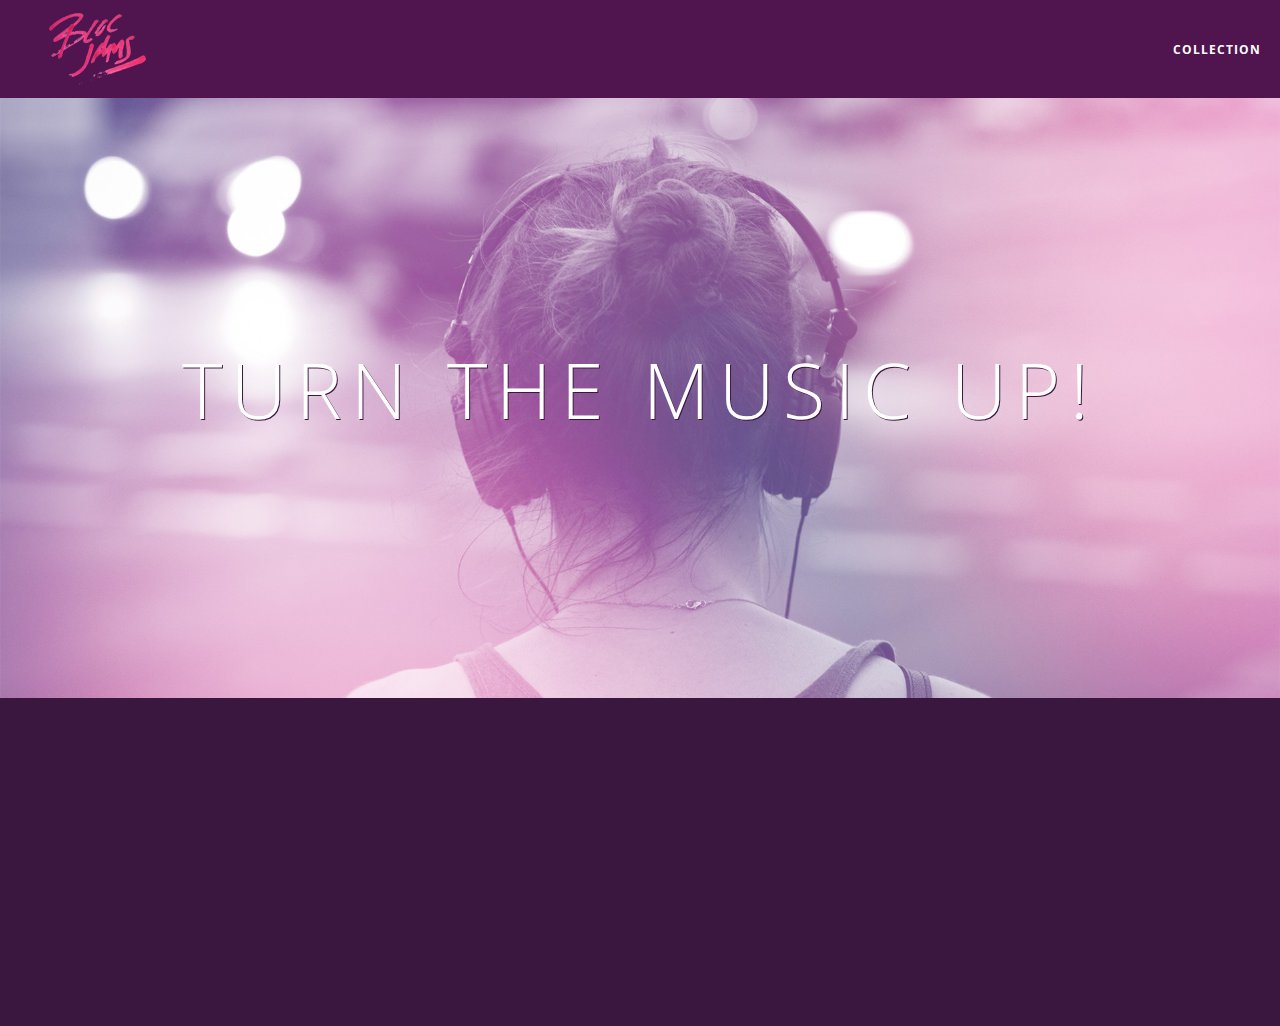
<file: index.html>
<!DOCTYPE html>
<html lang="en">
    <head>
        <title>Bloc Jams</title>
        <meta charset="UTF-8">
        <meta name="viewport" content="width=device-width, initial-scale=1">
        <link rel="stylesheet" type="text/css" href="http://fonts.googleapis.com/css?family=Open+Sans:400,800,600,700,300">
        <link rel="stylesheet" type="text/css" href="http://code.ionicframework.com/ionicons/2.0.1/css/ionicons.min.css">
        <link rel="stylesheet" type="text/css" href="styles/normalize.css">
        <link rel="stylesheet" type="text/css" href="styles/main.css">
        <link rel="stylesheet" type="text/css" href="styles/landing.css">
    </head>
    <body class="landing">
        <nav class="navbar"> <!-- navigation bar -->
         <a href="index.html" class="logo">
             <img src="assets/images/bloc_jams_logo.png" alt="bloc jams logo">
         </a>
         <div class="links-container">
             <a href="collection.html" class="navbar-link">collection</a>
         </div>
        </nav>
        <section class="hero-content"> <!-- hero content -->
            <h1 class="hero-title">Turn the music up!</h1>
        </section>
        <section class="selling-points container clearfix"> <!-- selling points -->
            <div class="point column third">
                <span class="ion-music-note"></span>
                <h5 class="point-title">Choose your music</h5>
                <p class="point-description">The world is full of music; why should you have to listen to music that someone else chose?</p>
            </div>
            <div class="point column third">
                <span class="ion-radio-waves"></span>
                <h5 class="point-title">Unlimited, streaming, ad-free</h5>
                <p class="point-description">No arbitrary limits. No distractions.</p>
            </div>
            <div class="point column third">
                <span class="ion-iphone"></span>
                <h5 class="point-title">Mobile enabled</h5>
                <p class="point-description">Listen to your music on the go. This streaming service is available on all mobile platforms.</p>
            </div>
        </section>
        <script src="scripts/utilities.js"></script> 
        <script src="scripts/landing.js"></script>
    </body>
</html>
</file>
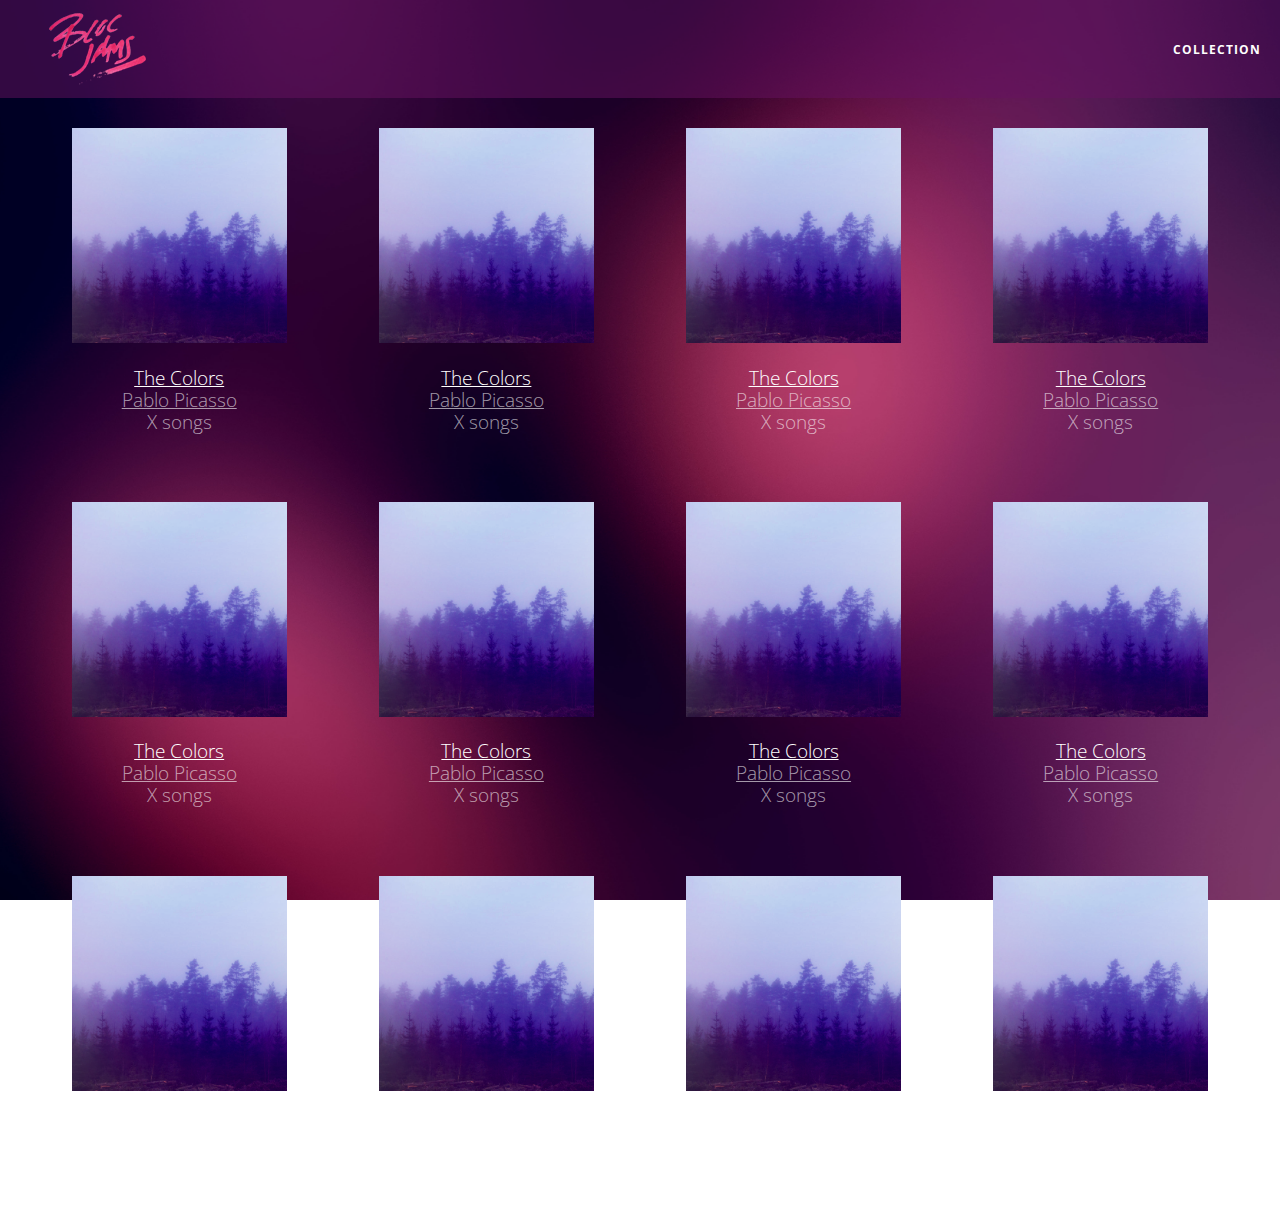
<file: collection.html>
<!DOCTYPE html>
<html>

<head>
    <title>Bloc Jams</title>
    <meta name="viewport" content="width=device-width, initial-scale=1">
    <link rel="stylesheet" type="text/css" href="http://fonts.googleapis.com/css?family=Open+Sans:400,800,600,700,300">
    <link rel="stylesheet" type="text/css" href="http://code.ionicframework.com/ionicons/2.0.1/css/ionicons.min.css">
    <link rel="stylesheet" type="text/css" href="styles/normalize.css">
    <link rel="stylesheet" type="text/css" href="styles/main.css">
    <link rel="stylesheet" type="text/css" href="styles/collection.css">
</head>

<body class="collection">
    <nav class="navbar">
        <!-- nav bar -->
        <a href="index.html" class="logo">
            <img src="assets/images/bloc_jams_logo.png" alt="bloc jams logo">
        </a>
        <div class="links-container">
            <a href="collection.html" class="navbar-link">collection</a>
        </div>
    </nav>

    <section class="album-covers container clearfix">

    </section>
    <script src="scripts/collection.js"></script>
</body>

</html>
</file>
<file: styles/main.css>
*, *::before, *::after {
     -moz-box-sizing: border-box;
     -webkit-box-sizing: border-box;
     box-sizing: border-box;
 }

 html {
     height: 100%; /* makes sure our HTML takes up 100% of the browser window */
     font-size: 100%;
 }
 
 body {
     font-family: 'Open Sans'; /* sets our font to the "Open Sans" typeface */
     color: white;             /* sets the text color to white */
     min-height: 100%;         /* says the height of the body must be, at minimum, 100% of the window */
 }
 
 .navbar {
     position: relative;
     padding: 0.5rem;
     /* #1 */
     background-color: rgba(101,18,95,0.5);
     /* #2 */
     z-index: 1;
 }
 
 .navbar .logo {
     position: relative; /* positioning will be explained in a resource */
     left: 2rem;
     cursor: pointer;  /* produces the finger-pointer icon when you hover over the logo */
 }
 
 .navbar .links-container {
     display: table;
     position: absolute;
     top: 0;
     right: 0;
     height: 100px;
     color: white;
     /* #3 */
     text-decoration: none;
 }
 
 .links-container .navbar-link {
     display: table-cell;
     position: relative;
     height: 100%;
     padding-left: 1rem;
     padding-right: 1rem;
     /* #4 */
     vertical-align: middle;
     color: white;
     font-size: 0.625rem;
     letter-spacing: 0.05rem;
     font-weight: 700;
     text-transform: uppercase;
     /* #3 */
     text-decoration: none;
     cursor: pointer;
 }
 
   /* #5 */
 .links-container .navbar-link:hover {
     color: rgb(233,50,117);
 }

 .links-container .navbar-link:active {
     background-color: white;
 }


 .container {
     margin: 0 auto; /* set horizontal margin to auto to make it center */
     max-width: 64rem;
 }
 
 /* Medium screens (640px) */
 @media (min-width: 640px) {
     html { font-size: 112%; }
     .column {   /* add grid system */
         float: left;
         padding-left: 1rem;
         padding-right: 1rem;
     }
    .column.full { width: 100%; }
    .column.two-thirds { width: 66.7%; }
    .column.half { width: 50%; }
    .column.third { width: 33.3%; }
    .column.fourth { width: 25%; }
    .column.flow-opposite { float: right; }  
 }

 /* Large screens (1024px) */
 @media (min-width: 1024px) {
     html { font-size: 120%; }
 }

.clearfix::before,
.clearfix::after {
   content: " ";
   display: table;
}

.clearfix::after {
   clear: both;
}
</file>
<file: styles/landing.css>
body.landing {
     background-color: rgb(58,23,63); /* sets the background color to an RGB value (see below) */
 }

  .hero-content {
     position: relative; /* positioning will be explained in a resource */
     min-height: 600px;  /* hero content element must be _at least_ 600 pixels */
     background-image: url(../assets/images/bloc_jams_bg.jpg);
     background-repeat: no-repeat;
     background-position: center center;
     background-size: cover;
 }

  .hero-content .hero-title {
     position: absolute;             /* positioning will be explained in a resource */
     top: 40%;                       /* positioning will be explained in a resource */
     -webkit-transform: translateY(-50%);
     -moz-transform: translateY(-50%);
     -ms-transform: translateY(-50%);
     transform: translateY(-50%);
     width: 100%;                    /* makes sure the title inhabits the full width of its container */
     text-align: center;             /* aligns text in the horizontal center of the element */
     font-size: 4rem;                /* specifies the size of the font in root em units */
     font-weight: 300;               /* makes the font thinner or lighter weight */
     text-transform: uppercase;      /* transforms the text to be all uppercase lettering */
     letter-spacing: 0.5rem;         /* puts 0.5 root ems worth of space between each letter */
     text-shadow: 1px 1px 0px rgb(58,23,63); /* creates a shadow underneath the text for readability over the image */
 }

  .selling-points {
     position: relative;
 }
 
 .point {
     position: relative;
     padding: 2rem;
     text-align: center;
     opacity: 0;
     -webkit-transform: scaleX(0.9) translateY(3rem);
     -moz-transform: scaleX(0.9) translateY(3rem);
     transform: scaleX(0.9) translateY(3rem);
     -webkit-transition: all 0.25s ease-in-out;
     -moz-transition: all 0.25s ease-in-out;
     transition: all 0.25s ease-in-out;
     -webkit-transition-delay: 0.2s;
     -moz-transition-delay: 0.2s;
     transition-delay: 0.2s;
 }
 
 .point .point-title {
     font-size: 1.25rem;
 }
 
 .ion-music-note,
 .ion-radio-waves,
 .ion-iphone {
     color: rgb(233,50,117);
     font-size: 5rem;
 }
</file>
<file: styles/collection.css>
body.collection {
     background-image: url(../assets/images/blurred_backgrounds/blur_bg_2.jpg);
     background-repeat: no-repeat;
     background-attachment: fixed;
     background-position: center center;
     background-size: cover;
 }
 
 .album-covers {
     position: relative;
 }
 
 .collection-album-container {
     position: relative;
     margin-top: 30px;
     margin-bottom: 20px;
     text-align: center;
 }
 
 .collection-album-container .caption {
     margin-top: 10px;
 }
 
 .collection-album-container .caption p {
     font-size: 1rem;
     font-weight: 300;
     color: rgba(255, 255, 255, 0.6);
 }
 
 .collection-album-container .caption p a {
     color: rgba(255, 255, 255, 0.6);
 }
 
 .collection-album-container .caption p a.album-name {
     color: white;
 }
 
 .collection-album-container img {
     width: 80%;
 }
</file>
